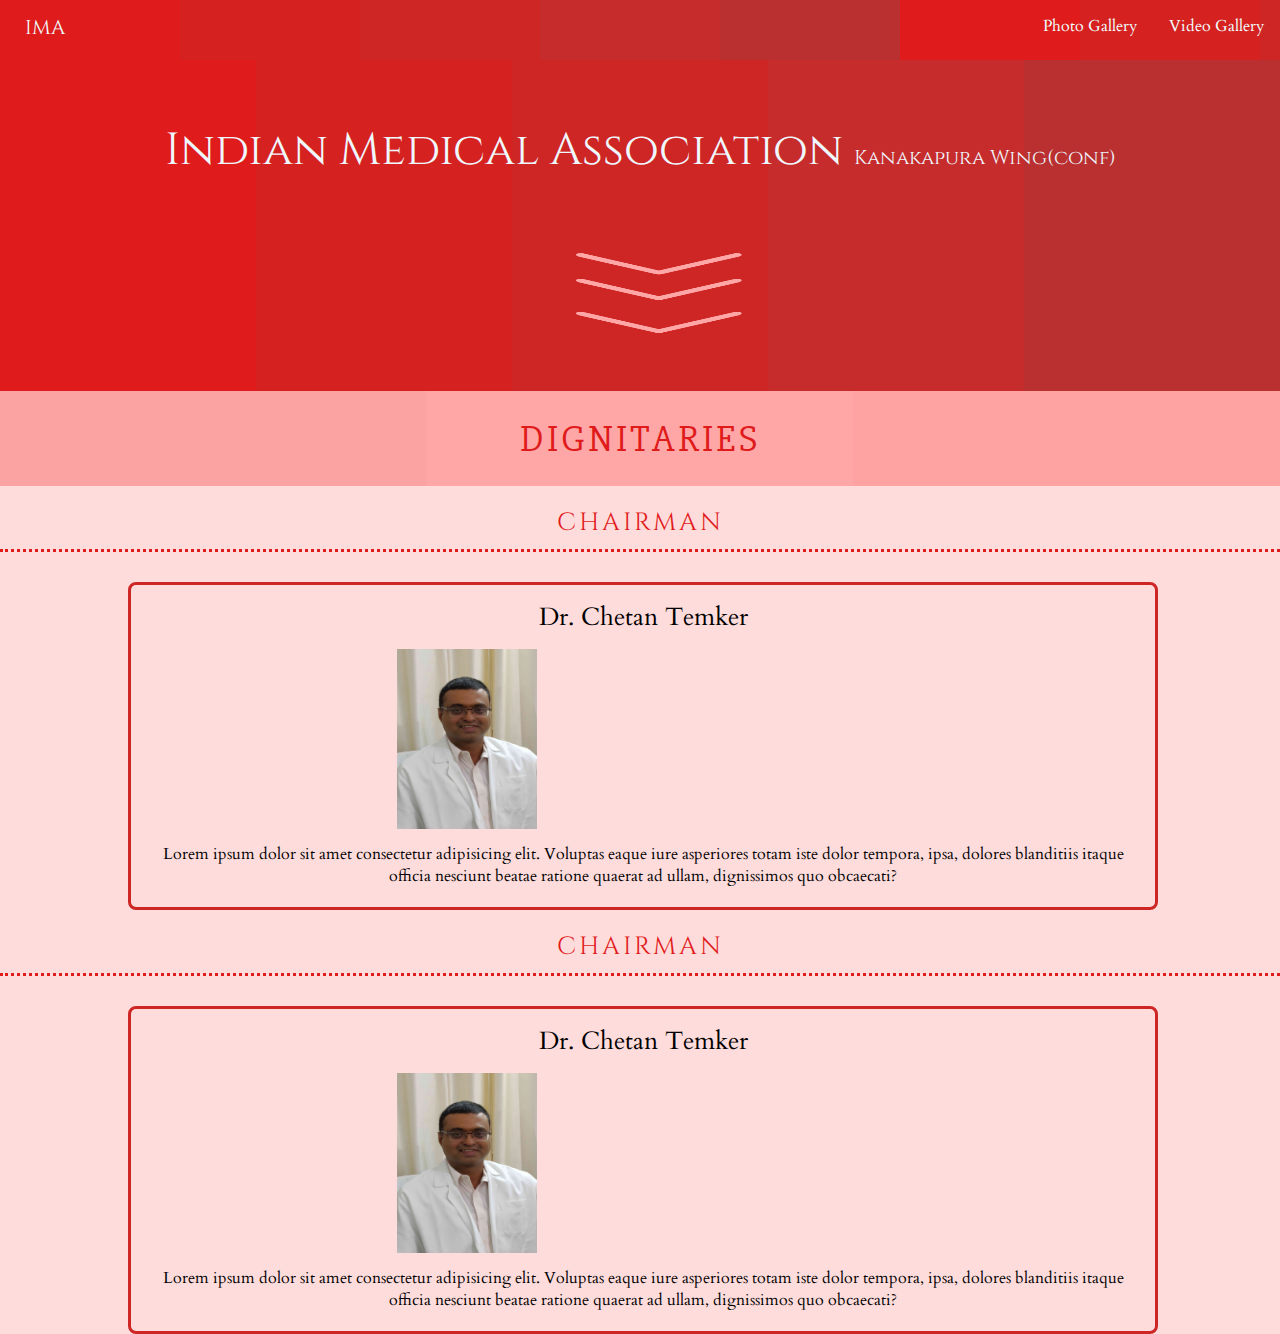
<file: index.html>
<!DOCTYPE html>
<html lang="en">
<head>
    <meta charset="UTF-8">
    <meta name="viewport" content="width=device-width, initial-scale=1.0">
    <meta http-equiv="X-UA-Compatible" content="ie=edge">
    <link href="https://fonts.googleapis.com/css?family=Cardo|Cinzel|Slabo+27px" rel="stylesheet">
    <link rel="stylesheet" href="index.css">
<meta name="theme-color" content="#ff4d4d"/>
<meta name="msapplication-navbutton-color" content="#ff4d4d"/>
<meta name="apple-mobile-web-app-status-bar-style" content="#ff4d4d"/>
    <title>IMA</title>
</head>
<body>
    
                    <div class="background" id="div1">
                            <nav>
                                    <div class="nav-container ">
                                        <div class="nav-logo">IMA</div>
                                       <div class="nav-option-container">
                            
                                        <ul>
                                            <li><a href="#home">Video Gallery</a></li>
                                            <li><a href="#news">Photo Gallery</a></li>
                                          </ul>
                                       </div> 
                                    </div>
                                </nav>
                        <div class="background-title">    Indian Medical Association
                           <span class="background-title-small"> Kanakapura Wing(conf) </span> </div>
                            <div class="background-arrows">

                            </div>
                        </div>
        <div class="body-title">
                DIGNITARIES     
        </div>
        <div class="doctor-container">
            <div class="position-title">
                CHAIRMAN
            </div>
            <div class="doctor-container-proper">
            <div class="doctor-name">
                Dr. Chetan Temker
            </div>
            <div class="doctor-picture">
                <img src="Chetan_Compressed.jpg" alt="Chetan Temker">
            </div>
            <div class="write-up">
 Lorem ipsum dolor sit amet consectetur adipisicing elit. Voluptas eaque iure asperiores totam iste dolor tempora, ipsa, dolores blanditiis itaque officia nesciunt beatae ratione quaerat ad ullam, dignissimos quo obcaecati?
           </div>
            <div class="doctor-contact">

            </div> 
        </div>
        </div>
        <div class="doctor-container">
            <div class="position-title">
                CHAIRMAN
            </div>
            <div class="doctor-container-proper">
            <div class="doctor-name">
                Dr. Chetan Temker
            </div>
            <div class="doctor-picture">
                <img src="Chetan_Compressed.jpg" alt="Chetan Temker">
            </div>
            <div class="write-up">
 Lorem ipsum dolor sit amet consectetur adipisicing elit. Voluptas eaque iure asperiores totam iste dolor tempora, ipsa, dolores blanditiis itaque officia nesciunt beatae ratione quaerat ad ullam, dignissimos quo obcaecati?
           </div>
            <div class="doctor-contact">

            </div> 
        </div>
        </div>
 <script>
     window.addEventListener('scroll', function() {
         if(pageYOffset>=475){
             document.getElementsByClassName("nav-container")[0].style.backgroundImage = "url('Asset 2.png')"
         }
         if(pageYOffset<475){
             document.getElementsByClassName("nav-container")[0].style.backgroundImage = "url('7080.png')"
         }
    });
     document.getElementsByClassName("background-arrows")[0].addEventListener("click",function(){
        window.scrollTo({
  top: 570,
  left: 0,
  behavior: 'smooth'
});
     });
</script>
</body>
</html>
</file>
<file: index.css>
body,html{
    margin:0;
    padding:0;
    box-sizing: border-box;
    overflow-x: hidden; 
}

ul {
    list-style-type: none;
    margin: 0;
    padding: 0;
    overflow: hidden;
}

li {
    float: right;
}

li a {
    display: block;
    color: #333;
    text-align: center;
    padding: 15px 16px;
    color: azure;
    text-decoration: none;
    font-family: 'Cardo', sans-serif;
}


.nav-option-container{
    display: inline-block;
    float: right;
    
}
.nav-logo{
    height: 50px;
    width: 50px;
    display: inline-block;
    padding-top: 14px;
    float: left;
    font-size: 20px;
    padding-left: 20px;
    color: azure;
    font-family: 'Cinzel', serif;
}
.nav-container{
    height: 60px;
    width: 100vw;
    position: fixed;
    z-index: 2;
    -webkit-transition: background-image 0.3s ease-in-out;
    transition: background-image 0.3s ease-in-out;
    background-image: url(7080.png);
}

.background{
   
    width: 100vw;
    background-image: url("7080.png");
    background-repeat: no-repeat;
    background-size: cover; 
    text-align: center; 
}
.background-title{
    color: aliceblue;
    font-size: 45px;
    padding-top: 120px;
    padding-left: 20px;
    padding-right: 20px;
    font-family: 'Cinzel', serif;
}
.background-title-small{
    font-size: 20px;
}
.body-title{
    width: 100vw;
    height: 70px;
    background-image: url("Asset 2.png");
    text-align: center;
    font-size: 38px;
    padding-top: 25px;
    letter-spacing: 3px;
    color: #DF1B1B;
    background-repeat: no-repeat;
    background-size: cover;
    font-family: 'Slabo 27px', serif;
}
.background-arrows{
    width: 60vw;
    height: 100px;
    margin-top: 8vh; 
    margin-left: 45vw;
    padding-bottom: 3vw;
    background-image: url("arrows.png");
    background-size: 13vw 80px;
    background-repeat: no-repeat;  
}


/* middle */
.doctor-container{
   
    width: 100vw;
    background-color: #FFDCDC;
}
.position-title{
    padding-top: 20px;
    width: 100vw;
    color: #DF1B1B;
    font-family: 'Cinzel', serif;
    text-align: center;
    font-size: 25px;
    letter-spacing: 3px;
    padding-bottom: 10px;
    border-bottom: #DF1B1B dotted;
}
.doctor-container-proper{
    width: 80vw;
    margin : 30px 10%;
    border: #CE2525 solid;
    border-radius: 8px;
    margin-bottom: 0;             
}
img{
    margin-left: 26%;
    height: 180px;
    width: 140px;
}

.doctor-name{
    text-align: center;
    font-size: 25px;
    font-family: 'Cardo', sans-serif;
    padding-top: 15px;
    padding-bottom: 15px;
}
.write-up{
    text-align: center;
    padding: 10px 20px;
    padding-bottom: 20px;
    font-size: 16px;
    font-family: 'Cardo' , sans-serif;
}
</file>
